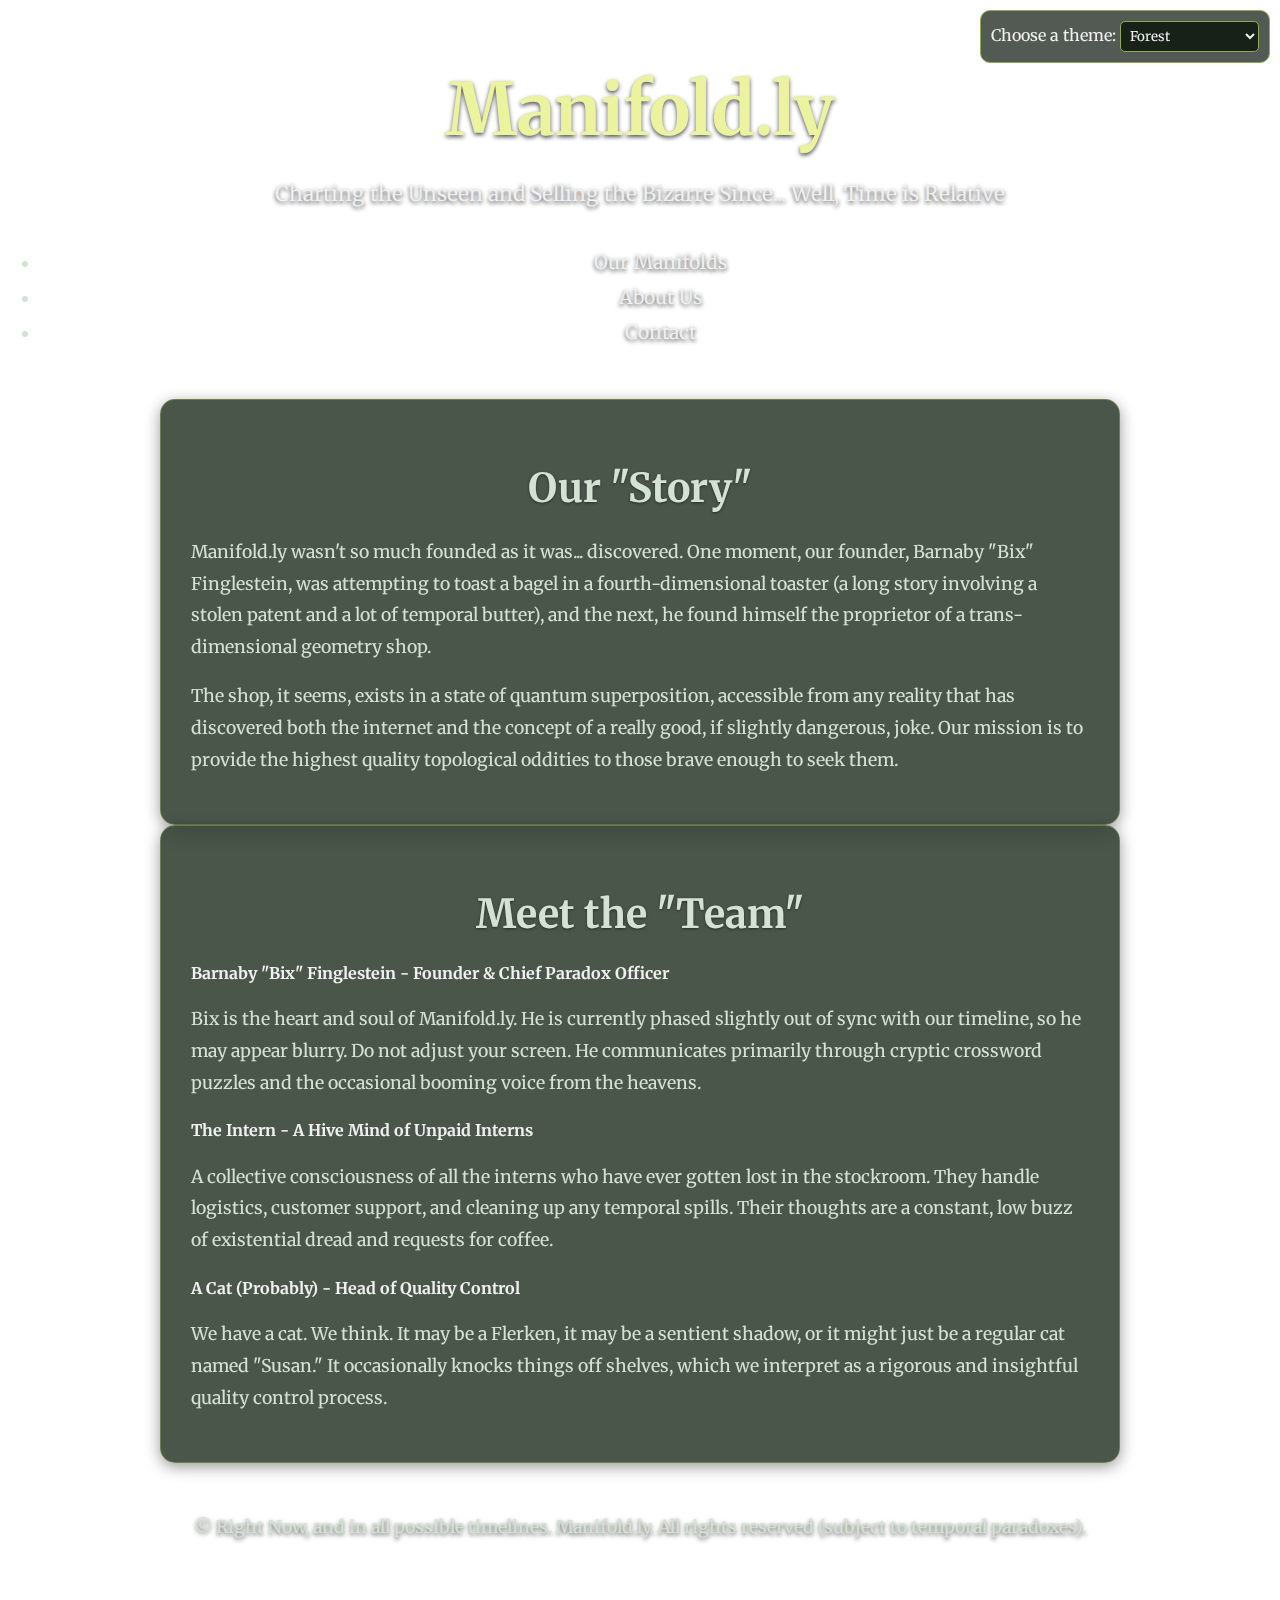
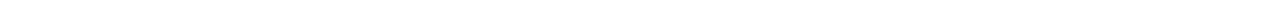
<file: about.html>
<!DOCTYPE html>
<html lang="en">
<head>
    <meta charset="UTF-8">
    <meta name="viewport" content="width=device-width, initial-scale=1.0">
    <title>About Us - Manifold.ly</title>
    <link id="theme-style" rel="stylesheet" href="Themes/Forest/style.css">
</head>
<body>
    <div class="theme-switcher">
        <label for="theme-select">Choose a theme:</label>
        <select id="theme-select" onchange="changeTheme(this.value)">
        </select>
    </div>

    <canvas id="background-animation"></canvas>

    <header class="site-header">
        <h1><a href="index.html" style="text-decoration: none; color: inherit;">Manifold.ly</a></h1>
        <p class="tagline">Charting the Unseen and Selling the Bizarre Since... Well, Time is Relative</p>
        <nav>
            <ul>
                <li><a href="products.html">Our Manifolds</a></li>
                <li><a href="about.html">About Us</a></li>
                <li><a href="contact.html">Contact</a></li>
            </ul>
        </nav>
    </header>

    <main class="container">
        <section id="our-story" class="glassmorphic-card">
            <h2>Our "Story"</h2>
            <p>Manifold.ly wasn't so much founded as it was... discovered. One moment, our founder, Barnaby "Bix" Finglestein, was attempting to toast a bagel in a fourth-dimensional toaster (a long story involving a stolen patent and a lot of temporal butter), and the next, he found himself the proprietor of a trans-dimensional geometry shop.</p>
            <p>The shop, it seems, exists in a state of quantum superposition, accessible from any reality that has discovered both the internet and the concept of a really good, if slightly dangerous, joke. Our mission is to provide the highest quality topological oddities to those brave enough to seek them.</p>
        </section>

        <section id="team" class="glassmorphic-card">
            <h2>Meet the "Team"</h2>
             <div class="team-member">
                <h4>Barnaby "Bix" Finglestein - Founder & Chief Paradox Officer</h4>
                <p>Bix is the heart and soul of Manifold.ly. He is currently phased slightly out of sync with our timeline, so he may appear blurry. Do not adjust your screen. He communicates primarily through cryptic crossword puzzles and the occasional booming voice from the heavens.</p>
            </div>
            <div class="team-member">
                <h4>The Intern - A Hive Mind of Unpaid Interns</h4>
                <p>A collective consciousness of all the interns who have ever gotten lost in the stockroom. They handle logistics, customer support, and cleaning up any temporal spills. Their thoughts are a constant, low buzz of existential dread and requests for coffee.</p>
            </div>
            <div class="team-member">
                <h4>A Cat (Probably) - Head of Quality Control</h4>
                <p>We have a cat. We think. It may be a Flerken, it may be a sentient shadow, or it might just be a regular cat named "Susan." It occasionally knocks things off shelves, which we interpret as a rigorous and insightful quality control process.</p>
            </div>
        </section>

    </main>

    <footer class="site-footer">
        <p>&copy; Right Now, and in all possible timelines. Manifold.ly. All rights reserved (subject to temporal paradoxes).</p>
    </footer>

    <script src="script.js"></script>
</body>
</html>
</file>
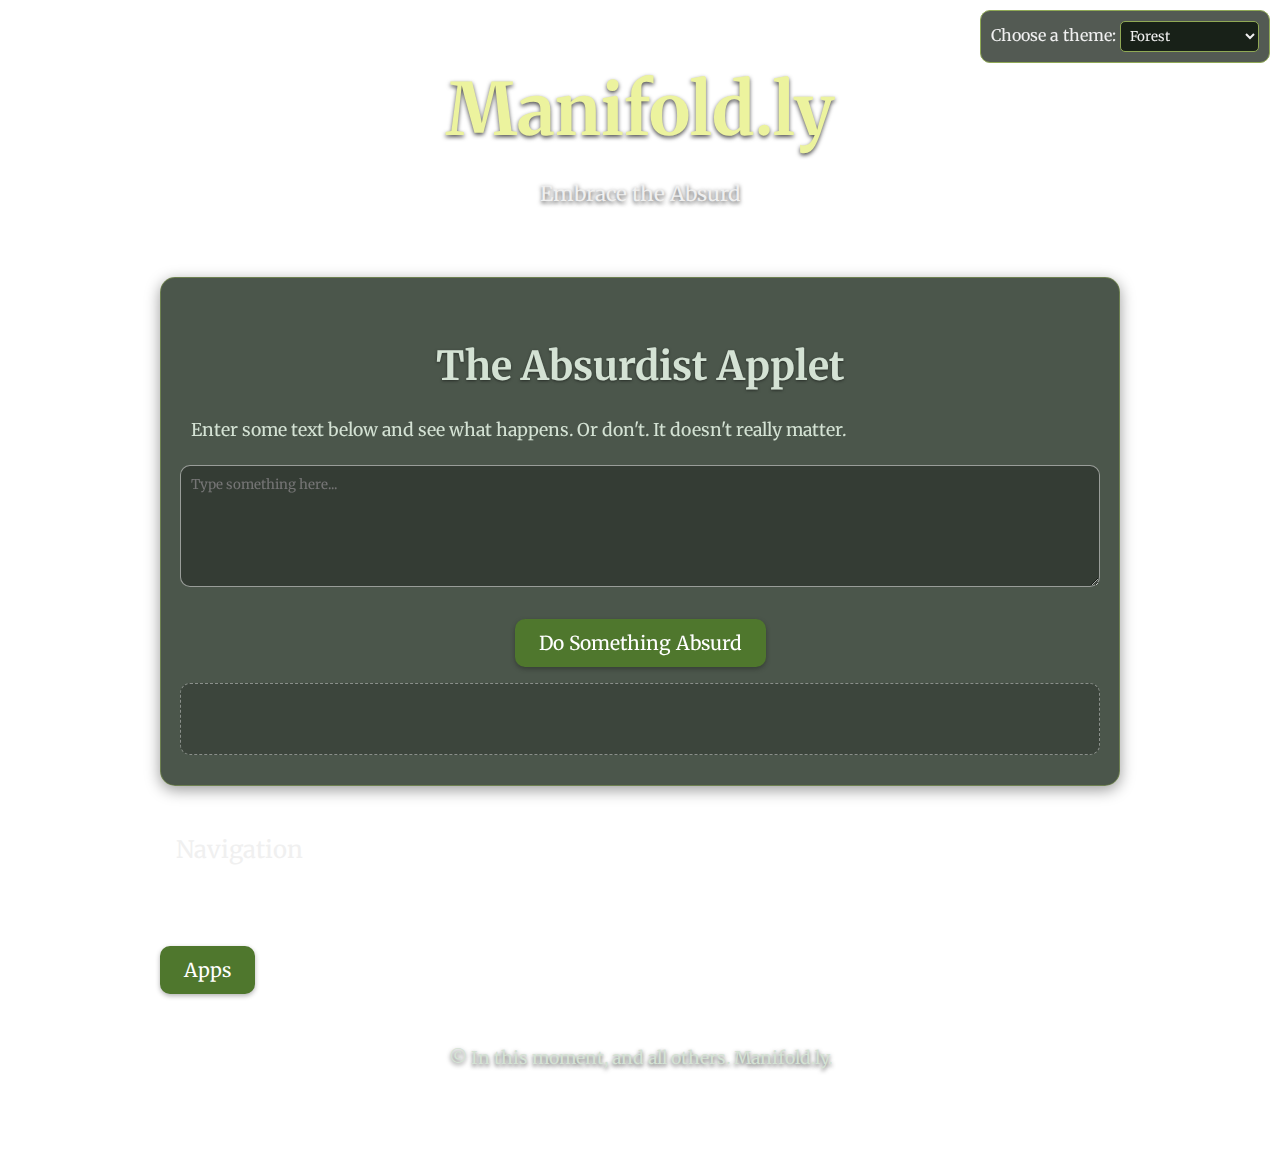
<file: absurd.html>
<!DOCTYPE html>
<html lang="en">
<head>
    <meta charset="UTF-8">
    <meta name="viewport" content="width=device-width, initial-scale=1.0">
    <title>Absurdist Applet - Manifold.ly</title>
    <link id="theme-style" rel="stylesheet" href="Themes/Forest/style.css">
</head>
<body>
    <div class="theme-switcher">
        <label for="theme-select">Choose a theme:</label>
        <select id="theme-select" onchange="changeTheme(this.value)">
        </select>
    </div>

    <canvas id="background-animation"></canvas>

    <header class="site-header">
        <h1><a href="index.html" style="text-decoration: none; color: inherit;">Manifold.ly</a></h1>
        <p class="tagline">Embrace the Absurd</p>
    </header>

    <main class="container">
        <section class="glassmorphic-card">
            <h2>The Absurdist Applet</h2>
            <p>Enter some text below and see what happens. Or don't. It doesn't really matter.</p>
            <div class="applet-container">
                <textarea id="absurd-input" class="absurd-textarea" placeholder="Type something here..."></textarea>
                <button id="absurd-button" class="buy-button">Do Something Absurd</button>
                <div id="absurd-output" class="absurd-output"></div>
            </div>
        </section>

        <div class="accordion">
            <div class="accordion-item">
                <button class="accordion-header">Navigation</button>
                <div class="accordion-content">
                    <ul>
                        <li><a href="index.html">Home</a></li>
                        <li><a href="products.html">Our Manifolds</a></li>
                        <li><a href="about.html">About Us</a></li>
                        <li><a href="contact.html">Contact</a></li>
                    </ul>
                </div>
            </div>
        </div>

        <div class="dropdown">
            <button class="buy-button dropdown-button">Apps</button>
            <div class="dropdown-content">
                <a href="absurd.html">Absurdist Applet</a>
            </div>
        </div>
    </main>

    <footer class="site-footer">
        <p>&copy; In this moment, and all others. Manifold.ly.</p>
    </footer>

    <script src="script.js"></script>
    <script>
        const absurdButton = document.getElementById('absurd-button');
        const absurdInput = document.getElementById('absurd-input');
        const absurdOutput = document.getElementById('absurd-output');

        const absurdFunctions = [
            (text) => text.split('').reverse().join(''),
            (text) => text.toUpperCase(),
            (text) => text.toLowerCase(),
            (text) => text.split('').sort(() => Math.random() - 0.5).join(''),
            (text) => text.replace(/[aeiou]/gi, 'oob'),
            (text) => {
                const words = text.split(' ');
                const newWords = words.map(word => word.length > 3 ? word.slice(1) + word[0] + 'ay' : word);
                return newWords.join(' ');
            },
            (text) => {
                let newText = '';
                for(let i = 0; i < text.length; i++) {
                    newText += i % 2 === 0 ? text[i].toUpperCase() : text[i].toLowerCase();
                }
                return newText;
            }
        ];

        absurdButton.addEventListener('click', () => {
            const randomFunction = absurdFunctions[Math.floor(Math.random() * absurdFunctions.length)];
            absurdOutput.textContent = randomFunction(absurdInput.value);
        });

        const accordionHeaders = document.querySelectorAll('.accordion-header');

        accordionHeaders.forEach(header => {
            header.addEventListener('click', () => {
                const content = header.nextElementSibling;
                content.style.display = content.style.display === 'block' ? 'none' : 'block';
            });
        });
    </script>
</body>
</html>
</file>
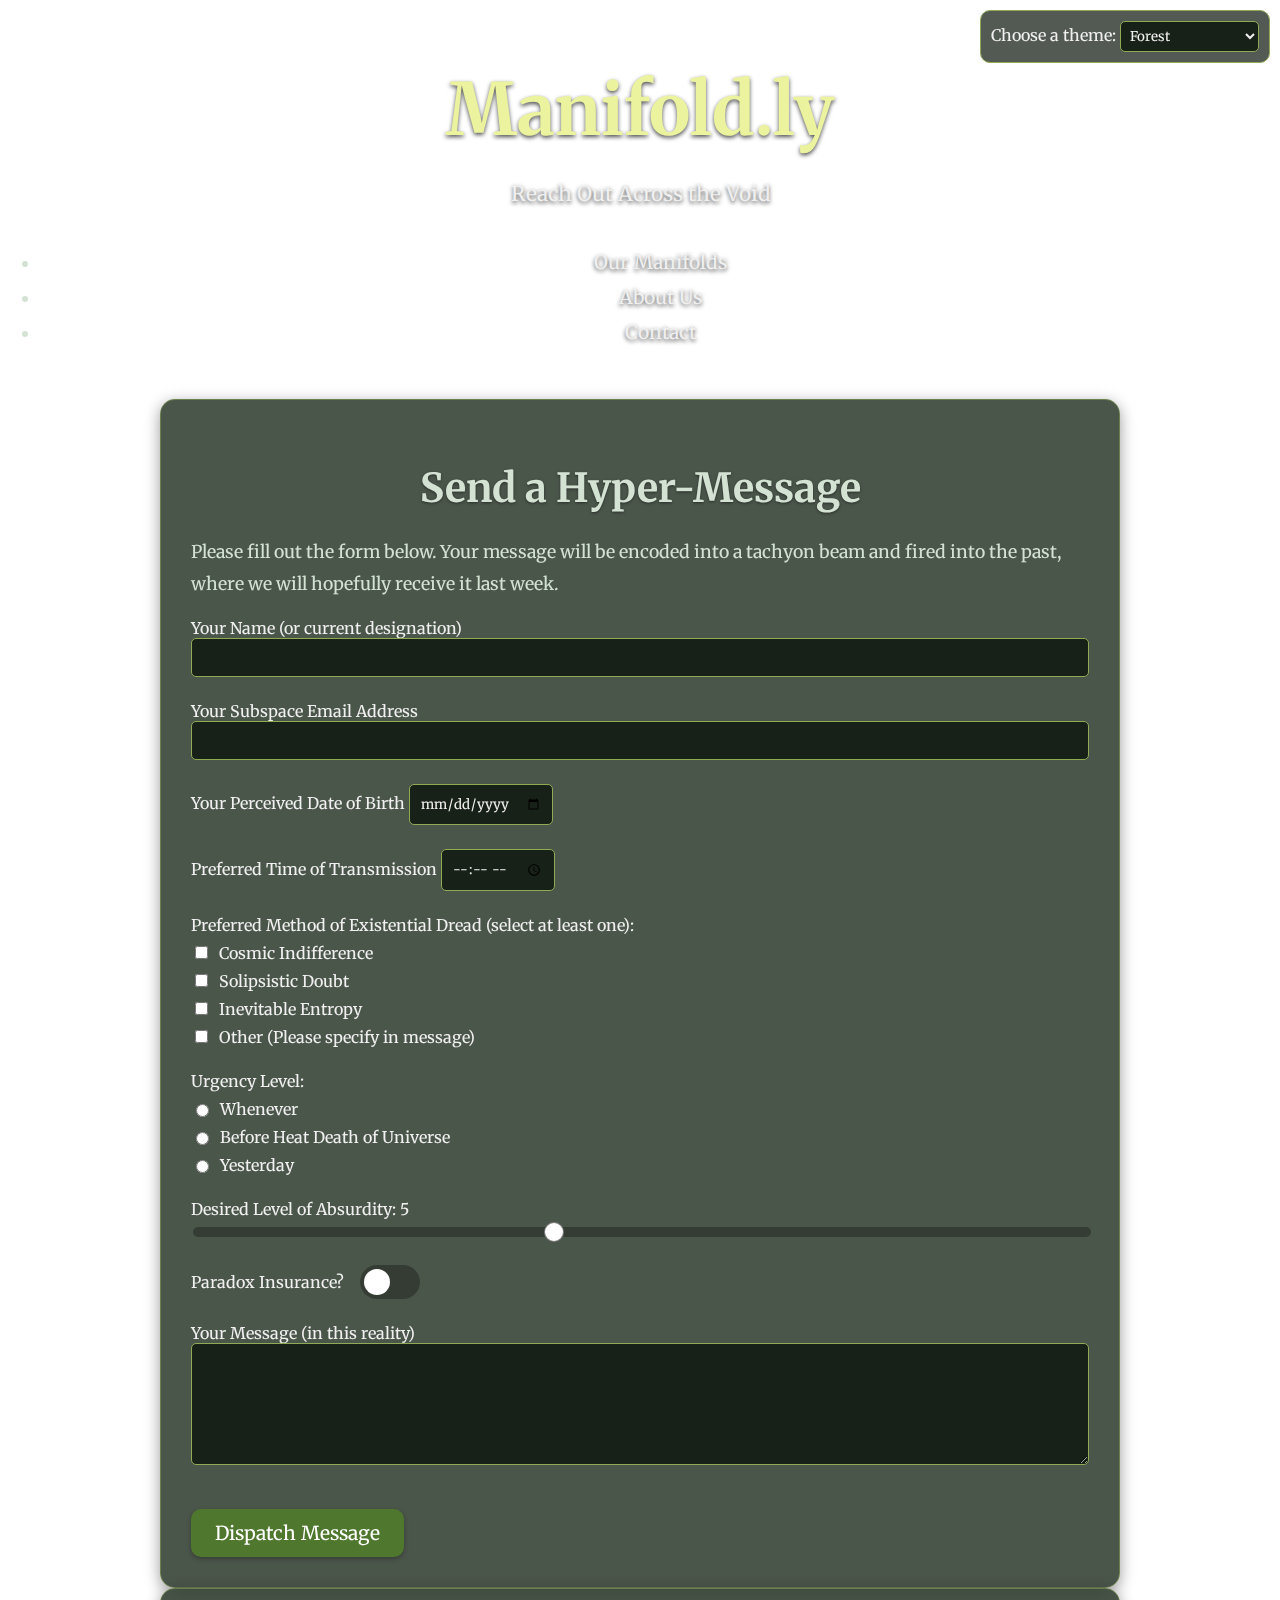
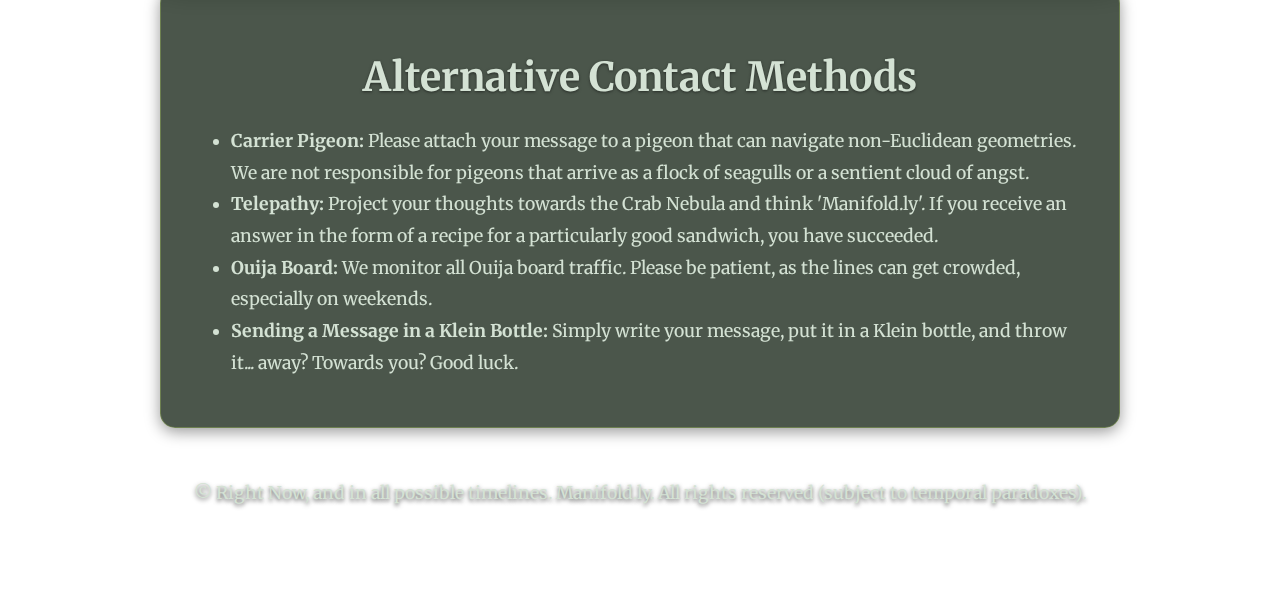
<file: contact.html>
<!DOCTYPE html>
<html lang="en">
<head>
    <meta charset="UTF-8">
    <meta name="viewport" content="width=device-width, initial-scale=1.0">
    <title>Contact - Manifold.ly</title>
    <link id="theme-style" rel="stylesheet" href="Themes/Forest/style.css">
</head>
<body>
    <div class="theme-switcher">
        <label for="theme-select">Choose a theme:</label>
        <select id="theme-select" onchange="changeTheme(this.value)">
        </select>
    </div>

    <canvas id="background-animation"></canvas>

    <header class="site-header">
        <h1><a href="index.html" style="text-decoration: none; color: inherit;">Manifold.ly</a></h1>
        <p class="tagline">Reach Out Across the Void</p>
        <nav>
            <ul>
                <li><a href="products.html">Our Manifolds</a></li>
                <li><a href="about.html">About Us</a></li>
                <li><a href="contact.html">Contact</a></li>
            </ul>
        </nav>
    </header>

    <main class="container">

        <section id="contact-form" class="glassmorphic-card">
            <h2>Send a Hyper-Message</h2>
            <p>Please fill out the form below. Your message will be encoded into a tachyon beam and fired into the past, where we will hopefully receive it last week.</p>
            <form>
                <div class="form-group">
                    <label for="name">Your Name (or current designation)</label>
                    <input type="text" id="name" name="name" required>
                </div>
                <div class="form-group">
                    <label for="email">Your Subspace Email Address</label>
                    <input type="email" id="email" name="email" required>
                </div>
                 <div class="form-group">
                    <label for="d-o-b">Your Perceived Date of Birth</label>
                    <input type="date" id="d-o-b" name="d-o-b" required>
                </div>
                <div class="form-group">
                    <label for="transmission-time">Preferred Time of Transmission</label>
                    <input type="time" id="transmission-time" name="transmission-time" required>
                </div>

                <div class="form-group">
                    <label>Preferred Method of Existential Dread (select at least one):</label>
                    <div class="checkbox-group">
                        <label><input type="checkbox" name="dread" value="cosmic"> Cosmic Indifference</label>
                        <label><input type="checkbox" name="dread" value="solipsism"> Solipsistic Doubt</label>
                        <label><input type="checkbox" name="dread" value="entropy"> Inevitable Entropy</label>
                        <label><input type="checkbox" name="dread" value="other"> Other (Please specify in message)</label>
                    </div>
                </div>

                <div class="form-group">
                    <label>Urgency Level:</label>
                    <div class="radio-group">
                        <label><input type="radio" name="urgency" value="whenever"> Whenever</label>
                        <label><input type="radio" name="urgency" value="before_heat_death"> Before Heat Death of Universe</label>
                        <label><input type="radio" name="urgency" value="yesterday"> Yesterday</label>
                    </div>
                </div>

                <div class="form-group">
                    <label for="absurdity-level">Desired Level of Absurdity: <span id="absurdity-value">5</span></label>
                    <input type="range" id="absurdity-level" name="absurdity-level" min="1" max="11" value="5">
                </div>

                <div class="form-group toggle-group">
                    <label for="paradox-insurance">Paradox Insurance?</label>
                    <label class="switch">
                        <input type="checkbox" id="paradox-insurance" name="paradox-insurance">
                        <span class="slider"></span>
                    </label>
                    <span class="tooltip">Protects against temporal displacement, spontaneous non-existence, and unwanted sandwich recipes from the past.</span>
                </div>

                <div class="form-group">
                    <label for="message">Your Message (in this reality)</label>
                    <textarea id="message" name="message" rows="5" required></textarea>
                </div>
                <button type="submit" class="cta-button">Dispatch Message</button>
            </form>
        </section>

        <section id="other-methods" class="glassmorphic-card">
            <h2>Alternative Contact Methods</h2>
            <ul>
                <li><strong>Carrier Pigeon:</strong> Please attach your message to a pigeon that can navigate non-Euclidean geometries. We are not responsible for pigeons that arrive as a flock of seagulls or a sentient cloud of angst.</li>
                <li><strong>Telepathy:</strong> Project your thoughts towards the Crab Nebula and think 'Manifold.ly'. If you receive an answer in the form of a recipe for a particularly good sandwich, you have succeeded.</li>
                <li><strong>Ouija Board:</strong> We monitor all Ouija board traffic. Please be patient, as the lines can get crowded, especially on weekends.</li>
                <li><strong>Sending a Message in a Klein Bottle:</strong> Simply write your message, put it in a Klein bottle, and throw it... away? Towards you? Good luck.</li>
            </ul>
        </section>

    </main>

    <footer class="site-footer">
        <p>&copy; Right Now, and in all possible timelines. Manifold.ly. All rights reserved (subject to temporal paradoxes).</p>
    </footer>

    <script src="script.js"></script>
</body>
</html>
</file>
<file: Themes/Forest/style.css>
@import url('https://fonts.googleapis.com/css2?family=Merriweather:wght@400;700&display=swap');

/* General Body Styles */
body {
    font-family: 'Merriweather', serif;
    background-image: url('https://images.unsplash.com/photo-1448375240586-882707db888b?q=80&w=2070&auto=format&fit=crop');
    background-size: cover;
    background-position: center;
    background-attachment: fixed;
    color: #f0f0f0; /* Light text for contrast against dark background */
    margin: 0;
    padding: 2rem 0;
}

/* Hide other theme elements */
.y2k-banners, #background-animation { display: none; }

.theme-switcher {
    position: fixed;
    top: 10px;
    right: 10px;
    z-index: 100;
    background: rgba(10, 20, 10, 0.7); /* Dark green, semi-transparent */
    backdrop-filter: blur(5px);
    -webkit-backdrop-filter: blur(5px);
    padding: 10px;
    border-radius: 10px;
    border: 1px solid #90a955; /* Earthy green */
}

#theme-select, #sort-by, #filter-dimension, #filter-orientability {
    font-family: 'Merriweather', serif;
    background: rgba(10, 20, 10, 0.8);
    color: #f0f0f0;
    border: 1px solid #90a955;
    padding: 5px;
    border-radius: 5px;
}


/* Layout and Container */
.container {
    max-width: 960px;
    margin: 0 auto;
    padding: 0 1rem;
}

/* Header and Footer */
.site-header, .site-footer {
    text-align: center;
    padding: 2rem 0;
    background: none;
    text-shadow: 0 2px 4px rgba(0,0,0,0.7);
}

.site-header h1 {
    font-size: 4.5rem;
    margin: 0;
    color: #ecf39e; /* Light, earthy yellow */
}

.tagline {
    font-size: 1.3rem;
    margin-bottom: 2rem;
    color: #f0f0f0;
}

.site-header nav a {
    color: #f0f0f0;
    text-decoration: none;
    font-size: 1.2rem;
    transition: color 0.3s;
}

.site-header nav a:hover {
    color: #ecf39e; /* Highlight color */
}

/* Natural Card Styling */
.glassmorphic-card {
    background: rgba(15, 30, 15, 0.75); /* Dark, mossy green */
    backdrop-filter: blur(10px);
    -webkit-backdrop-filter: blur(10px);
    border-radius: 15px;
    border: 1px solid rgba(144, 169, 85, 0.5); /* Semi-transparent earthy green border */
    padding: 30px;
    box-shadow: 0 4px 15px rgba(0,0,0,0.4);
}

h2 {
    font-size: 2.5rem;
    margin-bottom: 1.5rem;
    color: #d4e2d4; /* Soft, light green */
    text-shadow: 0 1px 3px rgba(0,0,0,0.5);
    text-align: center;
}

p, ul {
    font-size: 1.1rem;
    line-height: 1.8;
    color: #d4e2d4;
}

/* Buttons */
.cta-button, .buy-button {
    font-family: inherit;
    background-color: #4f772d; /* Forest green */
    border: none;
    border-radius: 10px;
    color: #fff;
    padding: 12px 24px;
    font-size: 1.2rem;
    cursor: pointer;
    transition: all 0.3s ease;
    margin-top: 1rem;
    box-shadow: 0 2px 5px rgba(0,0,0,0.3);
}

.cta-button:hover, .buy-button:hover {
    background-color: #6a994e; /* Lighter green on hover */
    transform: translateY(-2px);
    box-shadow: 0 4px 10px rgba(0,0,0,0.4);
}

/* Date Picker Styles */
input[type="date"],
input[type="time"] {
    color-scheme: dark;
    font-family: 'Merriweather', serif;
    background: rgba(10, 20, 10, 0.8);
    color: #f0f0f0;
    border: 1px solid #90a955;
    padding: 10px;
    border-radius: 5px;
}

input[type="date"]::-webkit-calendar-picker-indicator,
input[type="time"]::-webkit-calendar-picker-indicator {
    filter: invert(1);
    cursor: pointer;
}

/* Text Inputs and Textareas */
input[type="text"],
input[type="email"],
input[type="password"],
input[type="search"],
input[type="tel"],
input[type="url"],
textarea {
    font-family: 'Merriweather', serif;
    background: rgba(10, 20, 10, 0.8);
    color: #f0f0f0;
    border: 1px solid #90a955;
    padding: 10px;
    border-radius: 5px;
    width: calc(100% - 22px);
    transition: border-color 0.3s, box-shadow 0.3s;
}

input[type="text"]:focus,
input[type="email"]:focus,
input[type="password"]:focus,
input[type="search"]:focus,
input[type="tel"]:focus,
input[type="url"]:focus,
textarea:focus {
    outline: none;
    border-color: #ecf39e;
    box-shadow: 0 0 10px rgba(144, 169, 85, 0.7);
}

textarea {
    resize: vertical;
    min-height: 100px;
}

/* Specific section adjustments */
.product-showcase .product-card {
    text-align: center;
}

.testimonials blockquote {
    font-style: italic;
    border-left: 4px solid #90a955;
    padding-left: 1rem;
    margin: 0;
}

.testimonials cite {
    display: block;
    text-align: right;
    margin-top: 0.5rem;
    color: #adc178;
}
</file>
